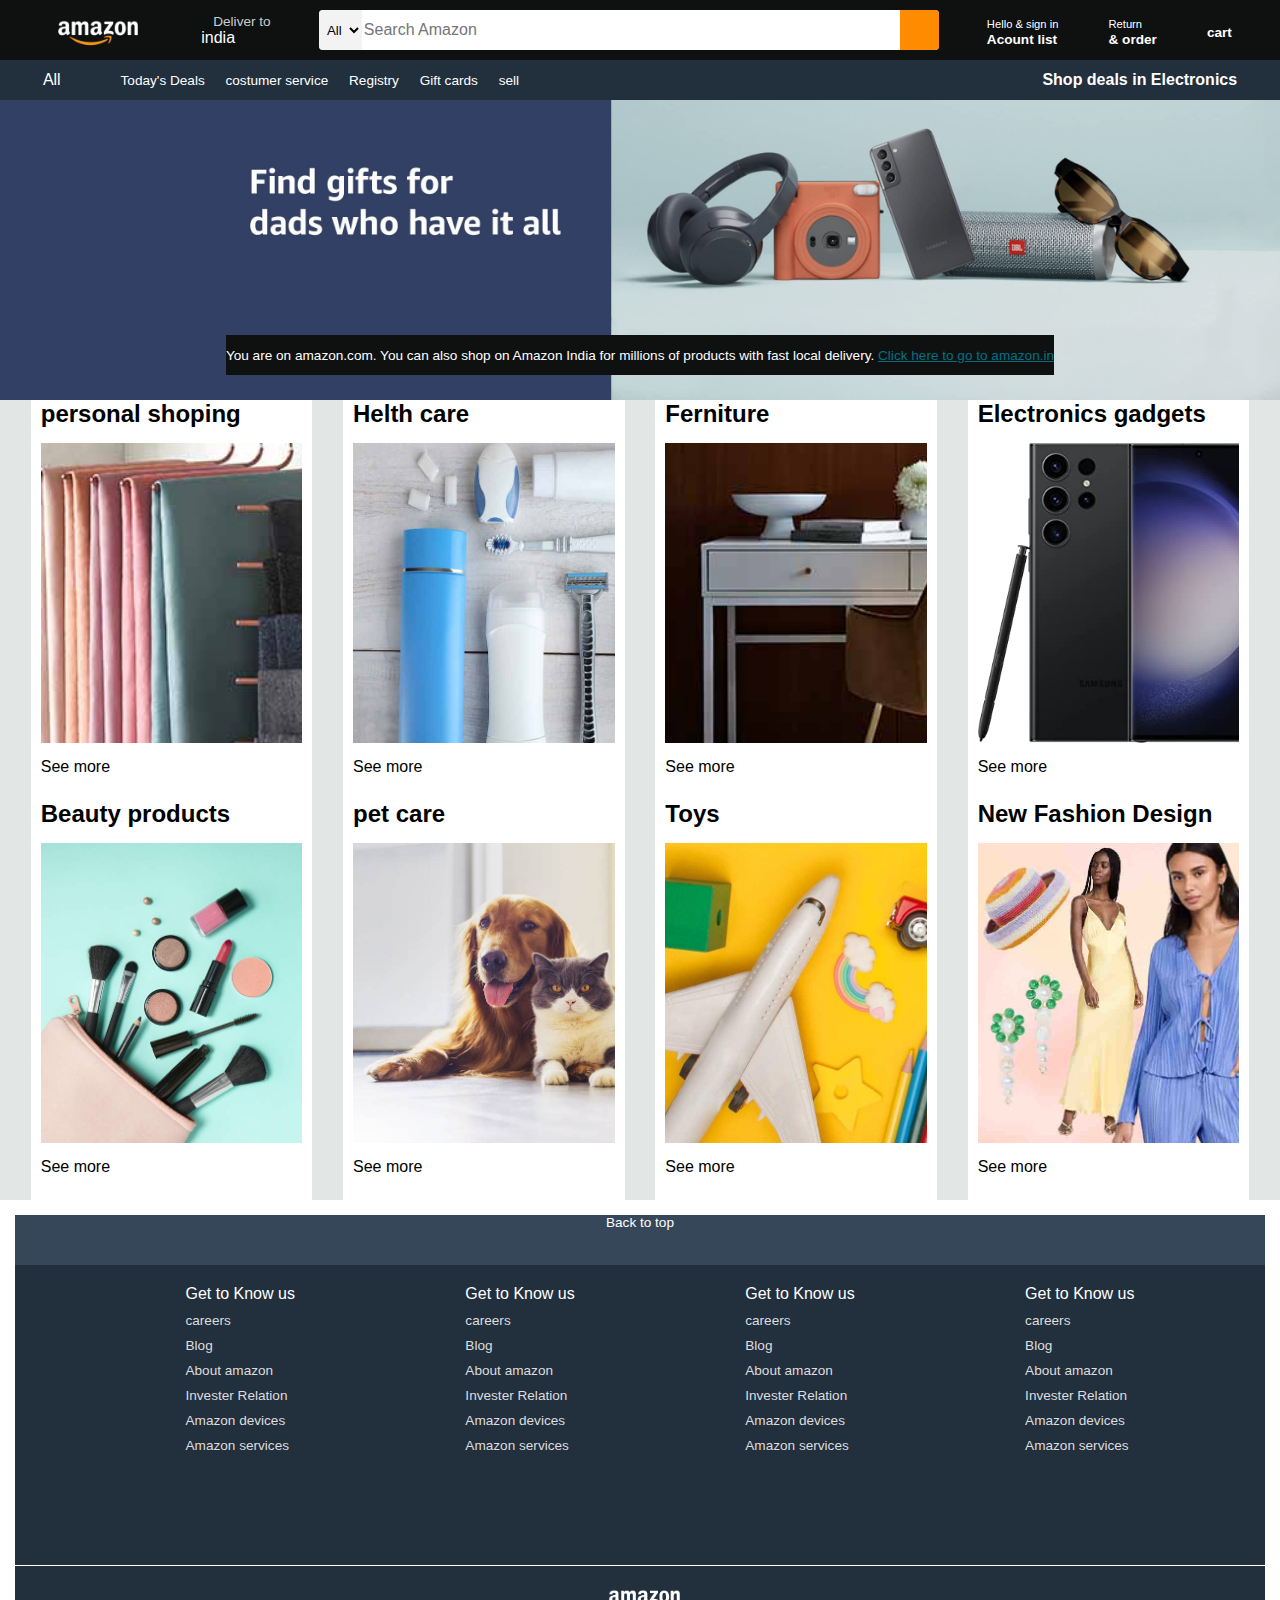
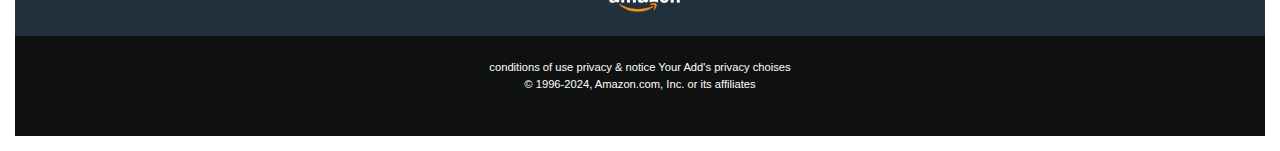
<file: index.html>
<!DOCTYPE html>
<html lang="en">
<head>
    <meta charset="UTF-8">
    <meta name="viewport" content="width=device-width, initial-scale=1.0">
    <title>Document</title>
    
</head>

<body>
    <link rel="stylesheet" href="https://cdnjs.cloudflare.com/ajax/libs/font-awesome/6.6.0/css/all.min.css" integrity="sha512-Kc323vGBEqzTmouAECnVceyQqyqdsSiqLQISBL29aUW4U/M7pSPA/gEUZQqv1cwx4OnYxTxve5UMg5GT6L4JJg==" crossorigin="anonymous" referrerpolicy="no-referrer" />
    <link rel="stylesheet" href="practice.css"> 
    <header>
        
        <div class="navbar">
            <div class="navlogo border">

                <div class="logo"></div>
            </div>
                    <div class=" navaddress border">
                        <p class="add-frist">Deliver to</p>
                        <div class="add-icon">
                            <i class="fa-solid fa-location-dot"></i>
                            <p class="add-sec">india</p>
                         
                    </div>
                </div>
                <div class="navsearch">
                    <select class="navselect">
                        <option class="navoption">All</option>
                    </select>
                    <input placeholder="Search Amazon" class="navinput">
                    <div class="search-icon">
                    <i class="fa-solid fa-magnifying-glass"></i>
                </div>
            </div>
        
        <div class="navsign_in border">
            <p><span> Hello & sign in</span></p>
            <p class="nsecond">Acount list</p>
        </div>

        <div class="nav_return border">
            <p><span> Return</span></p>
            <p class="nsecond">& order</p>
        </div>
        <div class="navcart border">
            <i class="fa-solid fa-cart-shopping"></i>

            cart
        </div>
          
    </div>
    <div class="panel">
        <div class="panelall">
            <i class="fa-solid fa-bars"></i>
            All
        </div>
        <div class="panel_option">
            <p>Today's Deals</p>
            <p>costumer service</p>
            <p>Registry</p>
            <p>Gift cards</p>
            <p>sell</p>
        </div>
        <div class="panel_deals">Shop deals in Electronics</div>
       </div>
    </header>
    <div class="herosection">
    <div class="hero_pic">

        <p>You are on amazon.com. You can also shop on Amazon India for millions of products with fast local delivery. <a href="https://www.amazon.in/?&tag=googhydrabk1-21&ref=pd_sl_5szpgfto9i_e&adgrpid=155259813593&hvpone=&hvptwo=&hvadid=674893540034&hvpos=&hvnetw=g&hvrand=12630444719946532303&hvqmt=e&hvdev=c&hvdvcmdl=&hvlocint=&hvlocphy=9181907&hvtargid=kwd-64107830&hydadcr=14452_2316413&gad_source=1 ">Click here to go to amazon.in</a></p>
    </div>
    </div>
    <div class="shop_section"> 
        <div class="box1 box">
            <div class="box-content">
                <h2>personal shoping</h2>
                <div class="box-image" style="background-image: url('box1_image.jpg')";></div>
                <p>See more</p></div>
        </div>
        <div class="box">
            <div class=" box-content">
                <h2>Helth care</h2>
                <div class="box-image" style="background-image: url('box2_image.jpg')";></div>
                <p>See more</p></div>
            </div>

        <div class="box3 box">
            <div class="box-content">
                <h2>Ferniture</h2>
                <div class="box-image" style="background-image: url('box3_image.jpg')";></div>
                <p>See more</p></div>
            </div>

        <div class="box">
            <div class="box-content">
                <h2>Electronics gadgets</h2>
                <div class="box-image" style="background-image: url('box4_image.jpg')";></div>
                <p>See more</p></div>
            </div>

            <div class="box1 box">
                <div class="box-content">
                    <h2>Beauty products</h2>
                    <div class="box-image" style="background-image: url('box5_image.jpg')";></div>
                    <p>See more</p></div>
            </div>
            <div class="box2 box"> 
                <div class="box-content">
                    <h2>pet care</h2>
                    <div class="box-image" style="background-image: url('box6_image.jpg')";></div>
                    <p>See more</p></div>
                </div>
                    
            <div class="box3 box">
                <div class="box-content">
                    <h2>Toys</h2>
                    <div class="box-image" style="background-image: url('box7_image.jpg')";></div>
                    <p>See more</p></div></div>
    
            <div class="box4 box">
                <div class="box-content">
                    <h2>New Fashion Design</h2>
                    <div class="box-image" style="background-image: url('box8_image.jpg')";></div>
                    <p>See more</p></div></div>
    </div>
    <footer > <div class="footer-panel1">Back to top </div>
    
        <div class="footer-panel2">
            <ul>
            <p>Get to Know us</p>
            <a>careers</a>
            <a>Blog</a>
            <a >About amazon</a>
            <a >Invester Relation</a>
            <a>Amazon devices</a>
            <a>Amazon services</a>

            
            </ul>
            <ul>
                <p>Get to Know us</p>
                <a>careers</a>
                <a>Blog</a>
                <a>About amazon</a>
                <a>Invester Relation</a>
                <a>Amazon devices</a>
                <a>Amazon services</a>
    
                
                </ul>
                <ul>
                    <p>Get to Know us</p>
                    <a>careers</a>
                    <a>Blog</a>
                    <a >About amazon</a>
                    <a>Invester Relation</a>
                    <a>Amazon devices</a>
                    <a>Amazon services</a>
        
                    
                    </ul>
                    <ul>
                        <p>Get to Know us</p>
                        <a >careers</a>
                        <a >Blog</a>
                        <a >About amazon</a>
                        <a>Invester Relation</a>
                        <a>Amazon devices</a>
                        <a>Amazon services</a>
            
                        
                        </ul>
       
    </div>
        <div class="footer-panel3">

            <div class="logo2"></div>
        </div>

            <div class="footer-panel4">
                <div class="pages">
                    <a>conditions of use</a>
                    <a >privacy & notice</a>
                    <a >Your Add's privacy choises</a>
                </div>
                <div class="copyright">
                    © 1996-2024, Amazon.com, Inc. or its affiliates
                </div>
            </div>

            
    </footer>
</body>
    </html>
</file>
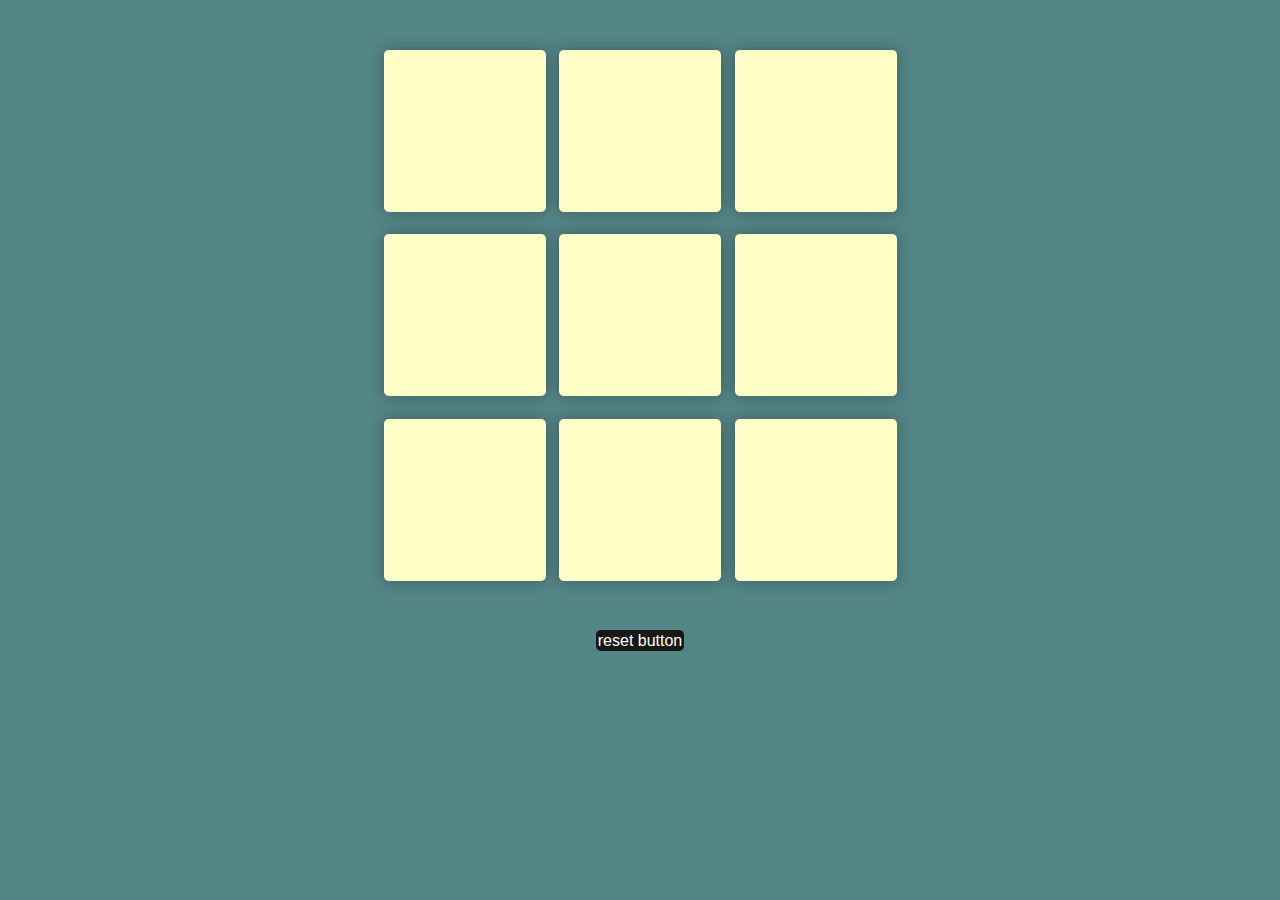
<file: tic tac.html>
<!DOCTYPE html>
<html lang="en">
<head>
    <meta charset="UTF-8">
    <meta name="viewport" content="width=device-width, initial-scale=1.0">
    <title>Tic tac toe</title>
</head>
<link rel="stylesheet" href="tictac2.css">

<body>
    <div class="msgcontainer hide">
        
            
            <p id="msg">"winner"</p>
    <button id="newbtn">new game</button>
            <p id="draw">The game is draw</p>
    </div>
   <main>
    
     <div class="contaner">
        
     <div class="game">
        <button class="box"></button>
        <button class="box"></button>
        <button class="box"></button>
        <button class="box"></button>
        <button class="box"></button>
        <button class="box"></button>
        <button class="box"></button>
        <button class="box"></button>
        <button class="box"></button>
         
     </div>
     
    </div>
    <button class="resetbtn">reset button</button>

</main>

    <script src="tictac.js"></script>
</body>
</html>
</file>
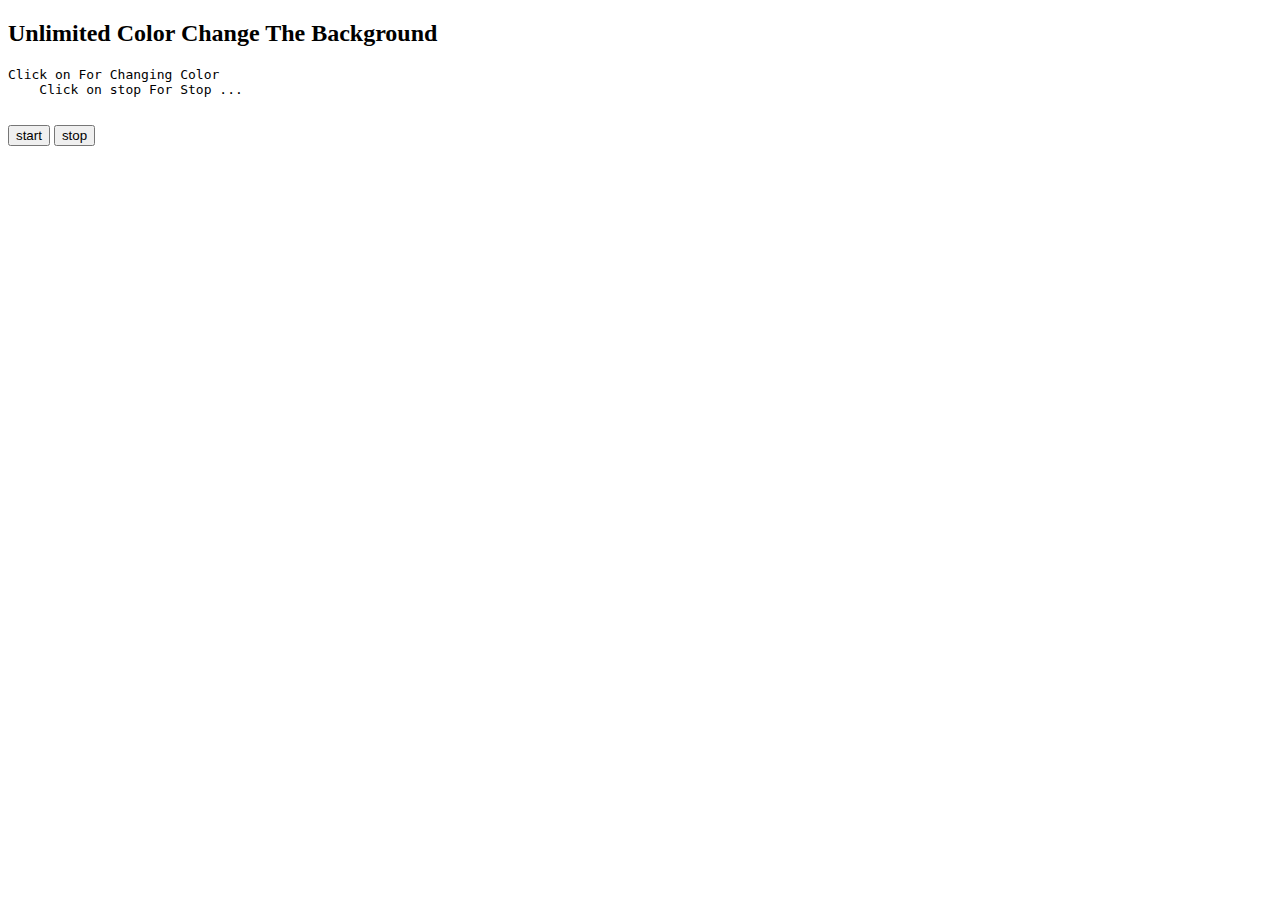
<file: Ucolor.html>
<!DOCTYPE html>
<html lang="en">
<head>
    <meta charset="UTF-8">
    <meta name="viewport" content="width=device-width, initial-scale=1.0">
    <title>Unlimited Color</title>
</head>
<body>
    
    <h2>
        Unlimited Color Change The Background 
    </h2>
   <pre>Click on For Changing Color
    Click on stop For Stop ...
   </pre>
   <button id="start">start</button>
   <button id="stop">stop</button> 

<script>

   
    // generate random color 
    const randomColor = function(){
        const hex = '1234567890abcdef';
        let color = '#';
        for (let i = 0;i<6; i++){
             color +=hex[Math.floor(Math.random()*16)]
        }
        return color;
       
    }
    let intervalID;
     
    let startChangingColor = function(){
         intervalID = setInterval(changebgColor,1000);
         function changebgColor(){ document.body.style.backgroundColor = randomColor();

       }
    };

       const stopChangingColor = function(){
        
        
        clearInterval(intervalID);
        intervalID = null;
    }

    document.querySelector("#stop").addEventListener('click',stopChangingColor);
    
    document.querySelector("#start").addEventListener('click',startChangingColor);




</script>
    
</body>
</html>
</file>
<file: practice.css>
*{
    margin: 0;
    font-family: Arial;
    border: border-box;
   
}
.navbar{
    height: 60px;
    background-color: #0f1111;
    color: white;
    display: flex;
    align-items: center;
    display: flex;
    justify-content: space-evenly;
    
}
.navlogo{
    height: 50px;
    width: 100px;

}
.logo{
    background-image: url("amazon_logo.png");
    background-size: cover;
    height: 50px;
    width: 100%;
}

   .border:hover{
    border: 2px solid white;
   } 

.border{
    border: 2px solid transparent;
}


/* box2 */

.add-frist{
color:#cccccc;
font-size: 0.85rem;
margin-left: 15px;

}
.add-sec{
    font-size: 1rem;
    margin-left:3px;

}
.add-icon{
    display: flex;
    align-items: center;
}
.navselect{
    display: flex;
 background-color: #f3f3f3;
width: 50px;
text-align: center;
border-top-left-radius: 4px;
border-bottom-left-radius: 4px;
border:none;
}
.navsearch{
    display: flex;
    justify-content: space-evenly;
    height: 40px;
    width: 620px;
    background-color: pink;
    border-radius: 4px;
    border:none;
}
.navsearch:hover{
    border: 2px solid rgb(242, 202, 2);
}

.navinput{
    display: flex;
    border:none;
    width:100%;
    font-size: 1rem;
}
.search-icon{
width: 45px;
display: flex;
justify-content: center;
align-items: center;
font-size: 1.2rem;
background-color: darkorange;
border-top-right-radius: 4px;
border-bottom-right-radius: 4px;
color: black;
}
span{
    font-size: 0.7rem;
}
.nsecond{
font-size: .85rem;
font-weight: 700;
}
.navcart i{
    font-size: 22px;
}
.navcart{
    font-size: 0.85rem;
    font-weight: 700;
}


/*  panel */

.panel{
    height: 40px;
  background-color: #222f3d;
  display: flex;
  color: white;
  align-items: center;
  justify-content: space-evenly;
}
.panel_option p{
display: inline;
 margin-left:17px;

}
.panel_option{
    width: 70%;
font-size: 0.85rem;

}
.panel_deals{
    font-size: 1rem;
    font-weight: 700;
}
/* /* hero section */
 .herosection{
    background-image: url(hero_image.jpg);
    height: 300px;
    background-size: cover;
    display: flex;
    
    justify-content: center;
    align-items: flex-end;
 }

.hero_pic{
background-color: #0f1111;
color: white;
height: 40px;
display: flex;
align-items: center;
justify-content: center;
font-size: 0.85rem;
margin-bottom: 25px;
}

.hero_pic a{
color: #007185;
}


.box{
    height: 400px;
    /* border:2px solid black; */
    width: 22%;
    background-color:white;
    padding: 20 0 15 ;
   
}
.shop_section{
    display: flex;
    flex-wrap: wrap;
    justify-content: space-evenly;
    background-color: #e2e7e6;
    
}
.box-image{
    height: 300px;
    margin-top: 15px;
    margin-bottom: 15px;
    background-size:cover;
}
.box-content{
    margin-left: 10px;
    margin-right: 10px;
}
.footer-panel1{
background-color: #37475a;
color: white;
height: 50px;
display:flex;
justify-content:center;
/* align-items: center; */
font-size: 0.85rem;

}
footer{
 margin: 15px;
}
ul a{
    display: block;
    font-size: 0.85rem;
    color: #dddddd;
   margin-top: 10px;
}
ul{
  margin-top: 20px;  
}
.footer-panel2{
    background-color: #222f3d;
    color: white;
    height: 300px;
    display:flex;
    justify-content: space-evenly;
    
}
.footer-panel3{
    background-color: #222f3d;
    color: white;
    border-top:0.5px solid white;
    height: 70px;
    display:flex;
    justify-content: center;
    align-items: center;
}
.logo2{
    background-image: url("amazon_logo.png");
    background-size: cover;
    height: 50px;
    width: 80px;
}
.pages{
   
    padding-top: 25px;
}
.copyright{
    padding-top: 5px;
  
}
.footer-panel4{
    background-color: #0f1111;
    color: white;
     height: 100px;
     font-size: 0.7rem;
     text-align: center;
}
</file>
<file: tictac2.css>
*{
    padding: 0;
    margin: 0;
    }
    
    body{
        background-color: #548587;
        text-align: center;
    }
    .contaner{
        height:70vh;
        display:flex;
        justify-content:center;
        align-items:center;
        
    }
    
    .game  {
        height: 60vmin;
        width: 60vmin;
        display: flex;
        flex-wrap: wrap;
        justify-content:center;
        align-items: center;
        gap: 1.5vmin;
    
    }
    .box{
        height: 18vmin;
        width: 18vmin;
        border-radius: 0.3rem;
        border: none;
        box-shadow: 0 0 1rem rgba(0, 0, 0, 0.3);
        font-size: 8vmin;
        color:#b0413e;
        background-color: #ffffc7;
    }
    .resetbtn{
       
        font-size: 1rem;
        border-radius: 0.3rem;
        border:none; 
        padding: 0.1rem;
        color: #fff;
        background-color: #191913;
        }
        #newbtn{
            font-size: 1rem;
            border-radius: 0.3rem;
            border:none; 
            padding: 0.1rem;
            color: #fff;
            background-color: #191913;
         
        }
        #msg{
            color: #ffffc7;
            font-size: 5vmin;
        }
        .msgcontainer{
            height: 100vmin;
            display: flex;
            justify-content: center;
            align-items: center;
            flex-direction: column;
            gap : 4rem;
        }
        .hide{
            display: none;
        }
</file>
